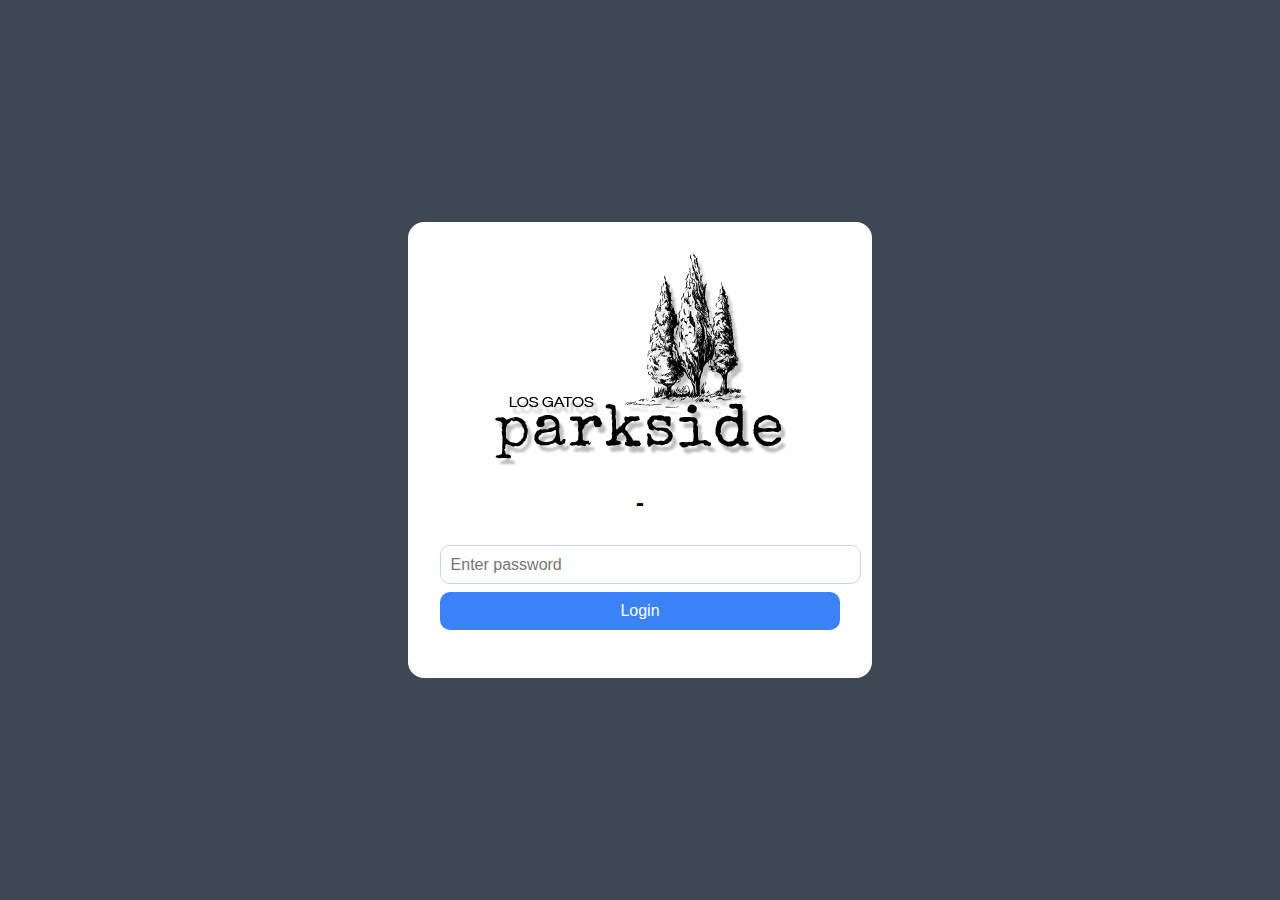
<file: index.html>
<!DOCTYPE html>
<html lang="en">
<head>
    <meta charset="UTF-8">
    <meta name="viewport" content="width=device-width, initial-scale=1.0">
    <title>Tip Calculator</title>
    <link rel="stylesheet" href="style.css">
</head>
<body>
    <div id="container">
        <!-- Overlay -->
        <div id="overlay" class="active">
            <div class="overlay-card">
                <img src="logo.png" alt="logo">
                <h2>-</h2>
                <input type="password" id="password" placeholder="Enter password">
                <button id="login-button">Login</button>
                <p id="error" class="error"></p>
            </div>
        </div>

        <!-- Calculator -->
        <main id="calculator" style="display:none;">
            <h1 id="title" class="title">Tip Distribution Calculator</h1>
            <label>Total Cash ($)<input type="number" id="total-cash" min="0" step="0.01"></label>
            <label>Servers / Bartenders<input type="number" id="servers" min="0"></label>
            <label>Bussers<input type="number" id="bussers" min="0"></label>
            <label>Hosts<input type="number" id="hosts" min="0" step="0.5"></label>
            <button id="calculate">Calculate</button>
            <button id="formula" class="secondary-btn">How the Equation Works</button>
            <div id="results"></div>
        </main>

        <!-- History Section -->
        <section id="history-section" style="display:none;">
            <div class="history-header">
                <h2>📊 Tip History</h2>
                <button id="export-history" class="export-btn">Export CSV</button>
            </div>
            <div id="history-list">
                <div class="no-history">No tip calculations saved yet. Calculate and save some tips to see them here!</div>
            </div>
        </section>
    </div>

    <!-- Formula Model -->
    <div id="formula-modal" style="display: none;">
        <div style="position: fixed; top: 0; left: 0; width: 100%; height: 100%; background: rgba(0,0,0,0.7); display: flex; justify-content: center; align-items: center; z-index: 10000;">
            <div style="background: white; padding: 2rem; border-radius: 16px; max-width: 500px; width: 90%;">
                <h2 style="color: #1a73e8; text-align: center;">Tip Distribution Guide</h2>
                <div style="background: #e8f0fe; padding: 1rem; border-radius: 10px; font-family: monospace; margin: 1rem 0;">
                    (x) ÷ (y) = (z)<br>
                    (z) * (t) = (a)
                </div>
                <div style="background: #e8f0fe; padding: 1rem; border-radius: 10px; margin: 1rem 0;">
                    <strong>(x)</strong> = Total Cash | <strong>(y)</strong> = Total Points<br>
                    <strong>(z)</strong> = Value per point | <strong>(t)</strong> = Points per position
                </div>
                <div style="margin: 1rem 0; text-align: center;">
                    <p><strong>Server/Bartender = 2 points</strong></p>
                    <p><strong>Busser = 1 point</strong></p>
                    <p><strong>Host = 0.5 points</strong></p>
                    <p style="margin-top: 1rem; font-style: italic;">Excess = Total cash after rounding down (Manager's discretion)</p>
                </div>
                <button onclick="document.getElementById('formula-modal').style.display='none'" style="width: 100%; background: #1a73e8; color: white; border: none; padding: 0.8rem; border-radius: 8px; font-size: 1rem; cursor: pointer;">Close</button>
            </div>
        </div>
    </div>

    <script src="script.js"></script>
</body>
</html>
</file>
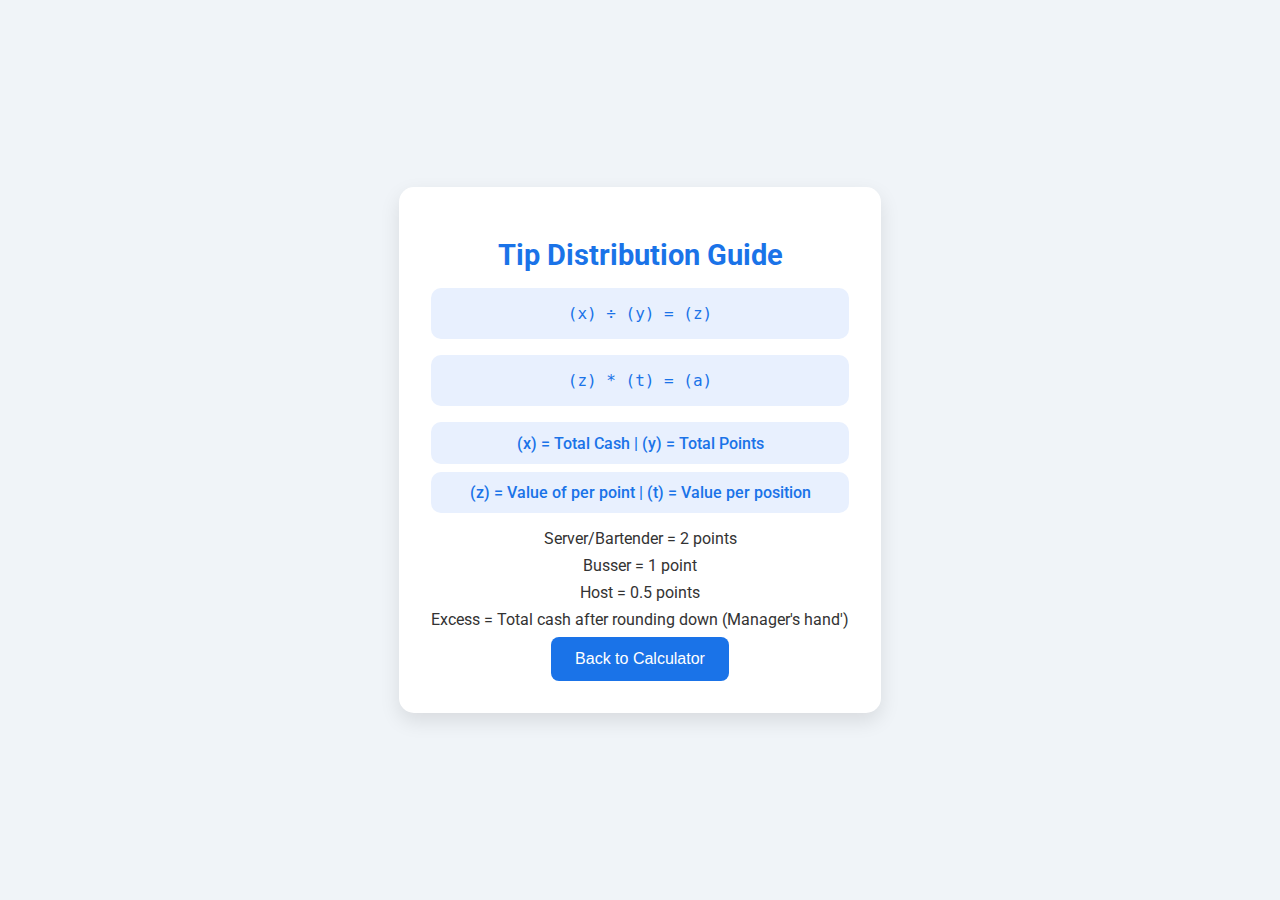
<file: formula.html>
﻿<!DOCTYPE html>
<html lang="en">
<head>
    <meta charset="UTF-8">
    <meta name="viewport" content="width=device-width, initial-scale=1.0">
    <title>Tip Distribution Guide</title>
    <link href="https://fonts.googleapis.com/css2?family=Roboto:wght@400;500;700&display=swap" rel="stylesheet">
    <style>
        body {
            font-family: 'Roboto', sans-serif;
            background: #f0f4f8;
            margin: 0;
            padding: 0;
            display: flex;
            justify-content: center;
            align-items: center;
            min-height: 100vh;
        }

        .card {
            background: #ffffff;
            border-radius: 15px;
            box-shadow: 0 8px 20px rgba(0,0,0,0.1);
            padding: 2rem;
            max-width: 500px;
            text-align: center;
            animation: fadeIn 0.5s ease-out;
        }

        h1 {
            color: #1a73e8;
            font-size: 1.8rem;
            margin-bottom: 1rem;
        }

        pre {
            background: #e8f0fe;
            padding: 1rem;
            border-radius: 10px;
            font-size: 1rem;
            color: #1a73e8;
            overflow-x: auto;
            margin-bottom: 1rem;
        }

        ul {
            list-style: none;
            padding: 0;
            margin-bottom: 1rem;
        }

            ul li {
                background: #e8f0fe;
                margin: 0.5rem 0;
                padding: 0.7rem;
                border-radius: 10px;
                font-weight: 500;
                color: #1a73e8;
                transition: transform 0.2s;
            }

                ul li:hover {
                    transform: scale(1.02);
                }

        p {
            font-size: 1rem;
            margin: 0.5rem 0;
            color: #333;
        }

        button {
            background: #1a73e8;
            color: white;
            border: none;
            padding: 0.8rem 1.5rem;
            border-radius: 8px;
            font-size: 1rem;
            cursor: pointer;
            transition: background 0.3s, transform 0.2s;
        }

            button:hover {
                background: #155ab6;
                transform: scale(1.02);
            }

        @keyframes fadeIn {
            from {
                opacity: 0;
                transform: translateY(10px);
            }

            to {
                opacity: 1;
                transform: translateY(0);
            }
        }
    </style>
</head>
<body>
    <main class="card">
        <h1>Tip Distribution Guide</h1>
        <pre>(x) ÷ (y) = (z)</pre>
        <pre>(z) * (t) = (a)</pre>
        <ul>
            <li>(x) = Total Cash | (y) = Total Points</li>
            <li>(z) = Value of per point | (t) = Value per position</li>
        </ul>
        <p>Server/Bartender = 2 points</p>
        <p>Busser = 1 point</p>
        <p>Host = 0.5 points</p>
        <p> </p>
        <p>Excess = Total cash after rounding down (Manager's hand')</p>
        <button onclick="window.location.href='index.html'">Back to Calculator</button>
    </main>
</body>
</html>
</file>
<file: style.css>
﻿body {
    margin: 0;
    padding: 0;
    font-family: Arial, sans-serif;
    background: #f0f4f8;
}

#container {
    position: relative;
    width: 100%;
    max-width: 500px;
    margin: 50px auto;
}

/* Calculator */
#calculator {
    background: #fff;
    padding: 2rem;
    border-radius: 16px;
    box-shadow: 0 6px 16px rgba(0,0,0,0.1);
}

/* Inputs and buttons */
input, button {
    width: 100%;
    margin-top: 0.5rem;
    padding: 0.6rem;
    border-radius: 10px;
    border: 1px solid #cbd5e1;
    font-size: 1rem;
}

button {
    background: #3b82f6;
    color: #fff;
    border: none;
    cursor: pointer;
    transition: 0.2s;
}

    button:hover {
        background: #2563eb;
    }

/* Overlay */
#overlay {
    position: fixed;
    top: 0;
    left: 0;
    width: 100%;
    height: 100%;
    background: rgba(31,41,55,0.85);
    display: flex;
    justify-content: center;
    align-items: center;
    z-index: 9999;
    opacity: 0;
    pointer-events: none;
    transition: opacity 0.5s ease;
}

    #overlay.active {
        opacity: 1;
        pointer-events: all;
    }

.overlay-card {
    background: #fff;
    padding: 2rem;
    border-radius: 16px;
    width: 90%;
    max-width: 400px;
    text-align: center;
    transform: scale(0.95);
    transition: transform 0.5s ease;
}

#overlay.active .overlay-card {
    transform: scale(1);
}

.error {
    color: red;
    margin-top: 0.5rem;
}

/* Enhanced Results Styles */
.results-container {
    margin-top: 2rem;
    animation: fadeInUp 0.6s ease-out;
}

.results-header {
    text-align: center;
    margin-bottom: 1.5rem;
    padding: 1rem;
    background: linear-gradient(135deg, #667eea 0%, #764ba2 100%);
    border-radius: 16px;
    color: white;
    box-shadow: 0 4px 15px rgba(102, 126, 234, 0.3);
}

    .results-header h3 {
        margin: 0 0 0.5rem 0;
        font-size: 1.4rem;
        font-weight: 700;
    }

.total-summary {
    display: flex;
    justify-content: center;
    align-items: center;
    gap: 0.5rem;
}

.total-label {
    font-size: 1rem;
    opacity: 0.9;
}

.total-amount {
    font-size: 1.3rem;
    font-weight: 700;
    background: rgba(255, 255, 255, 0.2);
    padding: 0.3rem 0.8rem;
    border-radius: 20px;
}

.distribution-cards {
    display: flex;
    flex-direction: column;
    gap: 1rem;
    margin-bottom: 1rem;
}

.role-card, .excess-card {
    background: white;
    border-radius: 16px;
    padding: 1.2rem;
    box-shadow: 0 4px 12px rgba(0, 0, 0, 0.1);
    border: 2px solid transparent;
    transition: all 0.3s ease;
    opacity: 0;
    transform: translateY(20px);
}

    .role-card:hover, .excess-card:hover {
        transform: translateY(-2px);
        box-shadow: 0 8px 25px rgba(0, 0, 0, 0.15);
    }

.server-card {
    border-color: #10b981;
    background: linear-gradient(135deg, #ecfdf5 0%, #f0fdf4 100%);
}

    .server-card:hover {
        border-color: #059669;
    }

.busser-card {
    border-color: #f59e0b;
    background: linear-gradient(135deg, #fffbeb 0%, #fefce8 100%);
}

    .busser-card:hover {
        border-color: #d97706;
    }

.host-card {
    border-color: #8b5cf6;
    background: linear-gradient(135deg, #faf5ff 0%, #f3e8ff 100%);
}

    .host-card:hover {
        border-color: #7c3aed;
    }

.role-header {
    display: flex;
    align-items: center;
    gap: 0.8rem;
    margin-bottom: 1rem;
}

.role-icon {
    font-size: 1.5rem;
    width: 40px;
    height: 40px;
    display: flex;
    align-items: center;
    justify-content: center;
    border-radius: 50%;
    background: rgba(255, 255, 255, 0.8);
    box-shadow: 0 2px 8px rgba(0, 0, 0, 0.1);
}

.role-info h4 {
    margin: 0;
    font-size: 1.1rem;
    color: #1f2937;
    font-weight: 600;
}

.role-count {
    font-size: 0.9rem;
    color: #6b7280;
    font-weight: 500;
}

.pay-info {
    display: flex;
    justify-content: space-between;
    align-items: center;
}

.per-person, .total-role {
    text-align: center;
    padding: 0.8rem;
    border-radius: 12px;
    background: rgba(255, 255, 255, 0.7);
    min-width: 100px;
}

    .per-person .amount, .total-role .total-amount {
        display: block;
        font-size: 1.3rem;
        font-weight: 700;
        color: #1f2937;
        margin-bottom: 0.2rem;
    }

    .per-person .label, .total-role .label {
        font-size: 0.8rem;
        color: #6b7280;
        text-transform: uppercase;
        letter-spacing: 0.5px;
        font-weight: 500;
    }

.excess-card {
    background: linear-gradient(135deg, #fef3c7 0%, #fef7cd 100%);
    border-color: #f59e0b;
}

    .excess-card:hover {
        border-color: #d97706;
    }

.excess-header {
    display: flex;
    align-items: center;
    gap: 0.8rem;
    margin-bottom: 1rem;
}

.excess-icon {
    font-size: 1.5rem;
    width: 40px;
    height: 40px;
    display: flex;
    align-items: center;
    justify-content: center;
    border-radius: 50%;
    background: rgba(255, 255, 255, 0.8);
    box-shadow: 0 2px 8px rgba(0, 0, 0, 0.1);
}

.excess-info h4 {
    margin: 0;
    font-size: 1.1rem;
    color: #1f2937;
    font-weight: 600;
}

.excess-note {
    font-size: 0.9rem;
    color: #6b7280;
    font-weight: 500;
}

.excess-amount {
    text-align: center;
    font-size: 1.8rem;
    font-weight: 700;
    color: #d97706;
    background: rgba(255, 255, 255, 0.8);
    padding: 1rem;
    border-radius: 12px;
}

.summary-footer {
    text-align: center;
    padding: 1rem;
    background: #f8fafc;
    border-radius: 12px;
    border: 2px solid #e2e8f0;
}

    .summary-footer .label {
        font-size: 1rem;
        color: #6b7280;
        margin-right: 0.5rem;
    }

    .summary-footer .amount {
        font-size: 1.2rem;
        font-weight: 700;
        color: #1f2937;
    }

.error-card {
    text-align: center;
    padding: 2rem;
    background: linear-gradient(135deg, #fee2e2 0%, #fef2f2 100%);
    border: 2px solid #fca5a5;
    border-radius: 16px;
    margin-top: 1rem;
}

.error-icon {
    font-size: 2rem;
    margin-bottom: 1rem;
}

.error-card p {
    color: #dc2626;
    font-weight: 600;
    margin: 0;
}

/* Animations */
@keyframes fadeInUp {
    from {
        opacity: 0;
        transform: translateY(30px);
    }

    to {
        opacity: 1;
        transform: translateY(0);
    }
}

@keyframes slideInUp {
    from {
        opacity: 0;
        transform: translateY(20px);
    }

    to {
        opacity: 1;
        transform: translateY(0);
    }
}

/* Responsive design */
@media (max-width: 480px) {
    .pay-info {
        flex-direction: column;
        gap: 0.8rem;
    }

    .per-person, .total-role {
        width: 100%;
    }

    .results-header h3 {
        font-size: 1.2rem;
    }

    .total-amount {
        font-size: 1.1rem;
    }
}
</file>
